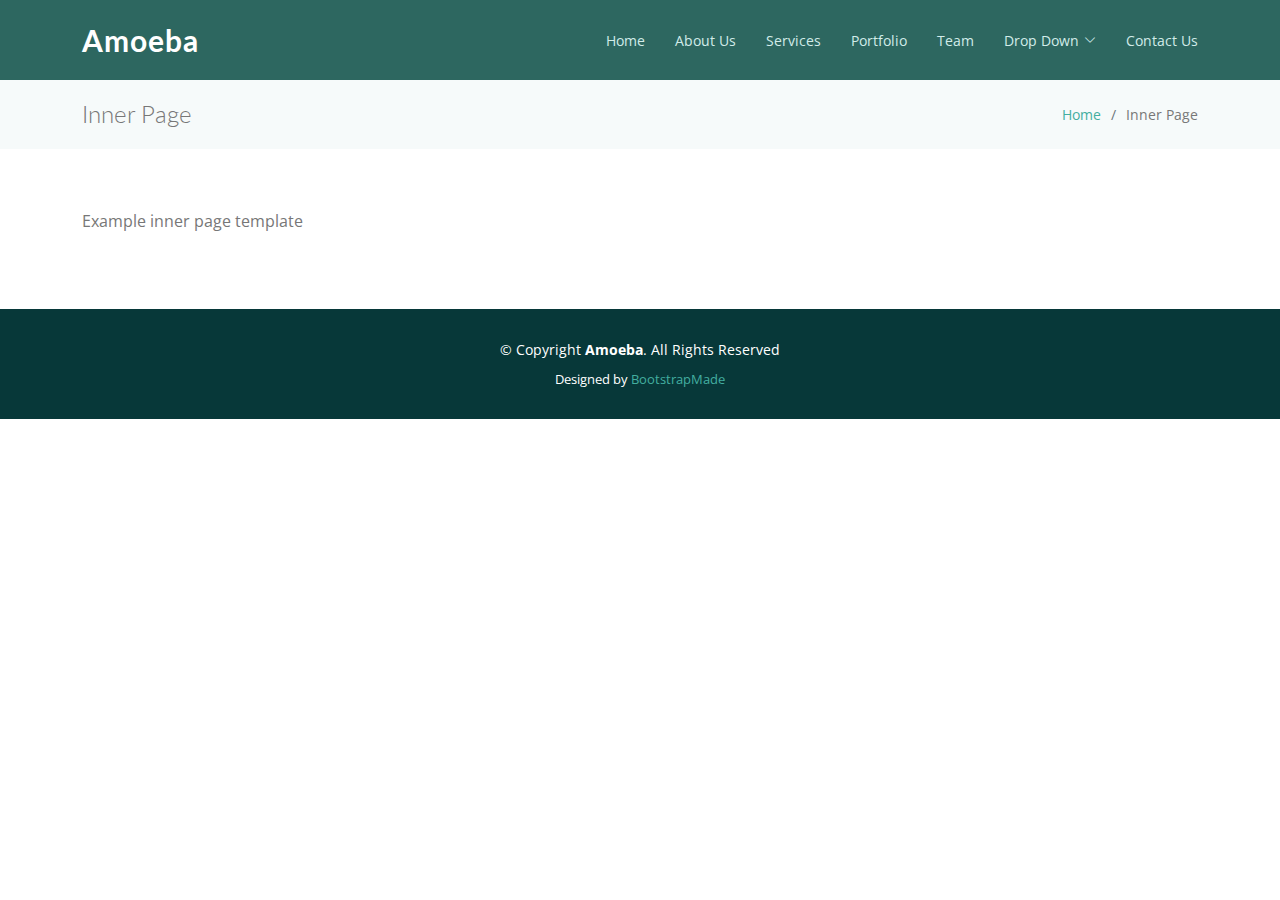
<file: inner-page.html>
<!DOCTYPE html>
<html lang="en">

<head>
  <meta charset="utf-8">
  <meta content="width=device-width, initial-scale=1.0" name="viewport">

  <title>Inner Page - Amoeba Bootstrap Template</title>
  <meta content="" name="description">
  <meta content="" name="keywords">

  <!-- Favicons -->
  <link href="assets/img/favicon.png" rel="icon">
  <link href="assets/img/apple-touch-icon.png" rel="apple-touch-icon">

  <!-- Google Fonts -->
  <link href="https://fonts.googleapis.com/css?family=Open+Sans:300,300i,400,400i,600,600i,700,700i|Lato:400,300,700,900" rel="stylesheet">

  <!-- Vendor CSS Files -->
  <link href="assets/vendor/bootstrap/css/bootstrap.min.css" rel="stylesheet">
  <link href="assets/vendor/bootstrap-icons/bootstrap-icons.css" rel="stylesheet">
  <link href="assets/vendor/glightbox/css/glightbox.min.css" rel="stylesheet">
  <link href="assets/vendor/swiper/swiper-bundle.min.css" rel="stylesheet">

  <!-- Template Main CSS File -->
  <link href="assets/css/style.css" rel="stylesheet">

  <!-- =======================================================
  * Template Name: Amoeba - v4.9.1
  * Template URL: https://bootstrapmade.com/free-one-page-bootstrap-template-amoeba/
  * Author: BootstrapMade.com
  * License: https://bootstrapmade.com/license/
  ======================================================== -->
</head>

<body>

  <!-- ======= Header ======= -->
  <header id="header" class="fixed-top d-flex align-items-center">
    <div class="container d-flex align-items-center">

      <div class="logo me-auto">
        <h1><a href="index.html">Amoeba</a></h1>
        <!-- Uncomment below if you prefer to use an image logo -->
        <!-- <a href="index.html"><img src="assets/img/logo.png" alt="" class="img-fluid"></a>-->
      </div>

      <nav id="navbar" class="navbar">
        <ul>
          <li><a class="nav-link scrollto " href="#hero">Home</a></li>
          <li><a class="nav-link scrollto" href="#about">About Us</a></li>
          <li><a class="nav-link scrollto" href="#services">Services</a></li>
          <li><a class="nav-link scrollto" href="#portfolio">Portfolio</a></li>
          <li><a class="nav-link scrollto" href="#team">Team</a></li>
          <li class="dropdown"><a href="#"><span>Drop Down</span> <i class="bi bi-chevron-down"></i></a>
            <ul>
              <li><a href="#">Drop Down 1</a></li>
              <li class="dropdown"><a href="#"><span>Deep Drop Down</span> <i class="bi bi-chevron-right"></i></a>
                <ul>
                  <li><a href="#">Deep Drop Down 1</a></li>
                  <li><a href="#">Deep Drop Down 2</a></li>
                  <li><a href="#">Deep Drop Down 3</a></li>
                  <li><a href="#">Deep Drop Down 4</a></li>
                  <li><a href="#">Deep Drop Down 5</a></li>
                </ul>
              </li>
              <li><a href="#">Drop Down 2</a></li>
              <li><a href="#">Drop Down 3</a></li>
              <li><a href="#">Drop Down 4</a></li>
            </ul>
          </li>
          <li><a class="nav-link scrollto" href="#contact">Contact Us</a></li>
        </ul>
        <i class="bi bi-list mobile-nav-toggle"></i>
      </nav><!-- .navbar -->

    </div>
  </header><!-- End #header -->

  <main id="main">

    <!-- ======= Breadcrumbs ======= -->
    <section class="breadcrumbs">
      <div class="container">

        <div class="d-flex justify-content-between align-items-center">
          <h2>Inner Page</h2>
          <ol>
            <li><a href="index.html">Home</a></li>
            <li>Inner Page</li>
          </ol>
        </div>

      </div>
    </section><!-- End Breadcrumbs -->

    <section class="inner-page">
      <div class="container">
        <p>
          Example inner page template
        </p>
      </div>
    </section>

  </main><!-- End #main -->

  <!-- ======= Footer ======= -->
  <footer id="footer">
    <div class="container">
      <div class="copyright">
        &copy; Copyright <strong><span>Amoeba</span></strong>. All Rights Reserved
      </div>
      <div class="credits">
        <!-- All the links in the footer should remain intact. -->
        <!-- You can delete the links only if you purchased the pro version. -->
        <!-- Licensing information: https://bootstrapmade.com/license/ -->
        <!-- Purchase the pro version with working PHP/AJAX contact form: https://bootstrapmade.com/free-one-page-bootstrap-template-amoeba/ -->
        Designed by <a href="https://bootstrapmade.com/">BootstrapMade</a>
      </div>
    </div>
  </footer><!-- End #footer -->

  <a href="#" class="back-to-top d-flex align-items-center justify-content-center"><i class="bi bi-arrow-up-short"></i></a>

  <!-- Vendor JS Files -->
  <script src="assets/vendor/bootstrap/js/bootstrap.bundle.min.js"></script>
  <script src="assets/vendor/glightbox/js/glightbox.min.js"></script>
  <script src="assets/vendor/isotope-layout/isotope.pkgd.min.js"></script>
  <script src="assets/vendor/swiper/swiper-bundle.min.js"></script>
  <script src="assets/vendor/php-email-form/validate.js"></script>

  <!-- Template Main JS File -->
  <script src="assets/js/main.js"></script>

</body>

</html>
</file>
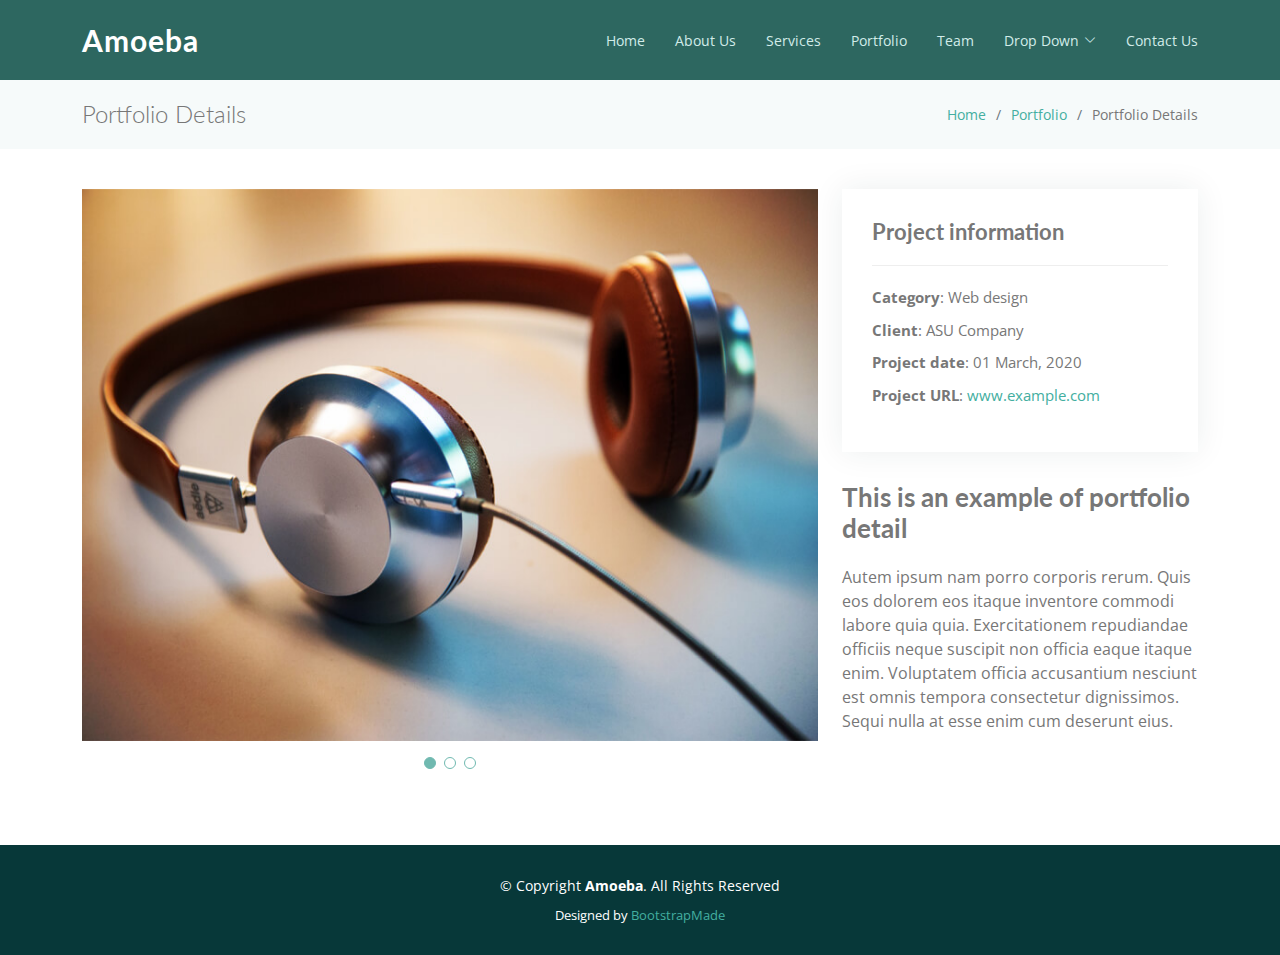
<file: portfolio-details.html>
<!DOCTYPE html>
<html lang="en">

<head>
  <meta charset="utf-8">
  <meta content="width=device-width, initial-scale=1.0" name="viewport">

  <title>Portfolio Details - Amoeba Bootstrap Template</title>
  <meta content="" name="description">
  <meta content="" name="keywords">

  <!-- Favicons -->
  <link href="assets/img/favicon.png" rel="icon">
  <link href="assets/img/apple-touch-icon.png" rel="apple-touch-icon">

  <!-- Google Fonts -->
  <link href="https://fonts.googleapis.com/css?family=Open+Sans:300,300i,400,400i,600,600i,700,700i|Lato:400,300,700,900" rel="stylesheet">

  <!-- Vendor CSS Files -->
  <link href="assets/vendor/bootstrap/css/bootstrap.min.css" rel="stylesheet">
  <link href="assets/vendor/bootstrap-icons/bootstrap-icons.css" rel="stylesheet">
  <link href="assets/vendor/glightbox/css/glightbox.min.css" rel="stylesheet">
  <link href="assets/vendor/swiper/swiper-bundle.min.css" rel="stylesheet">

  <!-- Template Main CSS File -->
  <link href="assets/css/style.css" rel="stylesheet">

  <!-- =======================================================
  * Template Name: Amoeba - v4.9.1
  * Template URL: https://bootstrapmade.com/free-one-page-bootstrap-template-amoeba/
  * Author: BootstrapMade.com
  * License: https://bootstrapmade.com/license/
  ======================================================== -->
</head>

<body>

  <!-- ======= Header ======= -->
  <header id="header" class="fixed-top d-flex align-items-center">
    <div class="container d-flex align-items-center">

      <div class="logo me-auto">
        <h1><a href="index.html">Amoeba</a></h1>
        <!-- Uncomment below if you prefer to use an image logo -->
        <!-- <a href="index.html"><img src="assets/img/logo.png" alt="" class="img-fluid"></a>-->
      </div>

      <nav id="navbar" class="navbar">
        <ul>
          <li><a class="nav-link scrollto " href="#hero">Home</a></li>
          <li><a class="nav-link scrollto" href="#about">About Us</a></li>
          <li><a class="nav-link scrollto" href="#services">Services</a></li>
          <li><a class="nav-link scrollto" href="#portfolio">Portfolio</a></li>
          <li><a class="nav-link scrollto" href="#team">Team</a></li>
          <li class="dropdown"><a href="#"><span>Drop Down</span> <i class="bi bi-chevron-down"></i></a>
            <ul>
              <li><a href="#">Drop Down 1</a></li>
              <li class="dropdown"><a href="#"><span>Deep Drop Down</span> <i class="bi bi-chevron-right"></i></a>
                <ul>
                  <li><a href="#">Deep Drop Down 1</a></li>
                  <li><a href="#">Deep Drop Down 2</a></li>
                  <li><a href="#">Deep Drop Down 3</a></li>
                  <li><a href="#">Deep Drop Down 4</a></li>
                  <li><a href="#">Deep Drop Down 5</a></li>
                </ul>
              </li>
              <li><a href="#">Drop Down 2</a></li>
              <li><a href="#">Drop Down 3</a></li>
              <li><a href="#">Drop Down 4</a></li>
            </ul>
          </li>
          <li><a class="nav-link scrollto" href="#contact">Contact Us</a></li>
        </ul>
        <i class="bi bi-list mobile-nav-toggle"></i>
      </nav><!-- .navbar -->

    </div>
  </header><!-- End #header -->

  <main id="main">

    <!-- ======= Breadcrumbs ======= -->
    <section class="breadcrumbs">
      <div class="container">

        <div class="d-flex justify-content-between align-items-center">
          <h2>Portfolio Details</h2>
          <ol>
            <li><a href="index.html">Home</a></li>
            <li><a href="portfolio.html">Portfolio</a></li>
            <li>Portfolio Details</li>
          </ol>
        </div>

      </div>
    </section><!-- Breadcrumbs -->

    <!-- ======= Portfolio Details Section ======= -->
    <section id="portfolio-details" class="portfolio-details">
      <div class="container">

        <div class="row gy-4">

          <div class="col-lg-8">
            <div class="portfolio-details-slider swiper">
              <div class="swiper-wrapper align-items-center">

                <div class="swiper-slide">
                  <img src="assets/img/portfolio/portfolio-1.jpg" alt="">
                </div>

                <div class="swiper-slide">
                  <img src="assets/img/portfolio/portfolio-2.jpg" alt="">
                </div>

                <div class="swiper-slide">
                  <img src="assets/img/portfolio/portfolio-3.jpg" alt="">
                </div>

              </div>
              <div class="swiper-pagination"></div>
            </div>
          </div>

          <div class="col-lg-4">
            <div class="portfolio-info">
              <h3>Project information</h3>
              <ul>
                <li><strong>Category</strong>: Web design</li>
                <li><strong>Client</strong>: ASU Company</li>
                <li><strong>Project date</strong>: 01 March, 2020</li>
                <li><strong>Project URL</strong>: <a href="#">www.example.com</a></li>
              </ul>
            </div>
            <div class="portfolio-description">
              <h2>This is an example of portfolio detail</h2>
              <p>
                Autem ipsum nam porro corporis rerum. Quis eos dolorem eos itaque inventore commodi labore quia quia. Exercitationem repudiandae officiis neque suscipit non officia eaque itaque enim. Voluptatem officia accusantium nesciunt est omnis tempora consectetur dignissimos. Sequi nulla at esse enim cum deserunt eius.
              </p>
            </div>
          </div>

        </div>

      </div>
    </section><!-- End Portfolio Details Section -->

  </main><!-- End #main -->

  <!-- ======= Footer ======= -->
  <footer id="footer">
    <div class="container">
      <div class="copyright">
        &copy; Copyright <strong><span>Amoeba</span></strong>. All Rights Reserved
      </div>
      <div class="credits">
        <!-- All the links in the footer should remain intact. -->
        <!-- You can delete the links only if you purchased the pro version. -->
        <!-- Licensing information: https://bootstrapmade.com/license/ -->
        <!-- Purchase the pro version with working PHP/AJAX contact form: https://bootstrapmade.com/free-one-page-bootstrap-template-amoeba/ -->
        Designed by <a href="https://bootstrapmade.com/">BootstrapMade</a>
      </div>
    </div>
  </footer><!-- End #footer -->

  <a href="#" class="back-to-top d-flex align-items-center justify-content-center"><i class="bi bi-arrow-up-short"></i></a>

  <!-- Vendor JS Files -->
  <script src="assets/vendor/bootstrap/js/bootstrap.bundle.min.js"></script>
  <script src="assets/vendor/glightbox/js/glightbox.min.js"></script>
  <script src="assets/vendor/isotope-layout/isotope.pkgd.min.js"></script>
  <script src="assets/vendor/swiper/swiper-bundle.min.js"></script>
  <script src="assets/vendor/php-email-form/validate.js"></script>

  <!-- Template Main JS File -->
  <script src="assets/js/main.js"></script>

</body>

</html>
</file>
<file: assets/css/style.css>
/**
* Template Name: Amoeba - v4.9.1
* Template URL: https://bootstrapmade.com/free-one-page-bootstrap-template-amoeba/
* Author: BootstrapMade.com
* License: https://bootstrapmade.com/license/
*/

/*--------------------------------------------------------------
# General
--------------------------------------------------------------*/
body {
  font-family: "Open Sans", sans-serif;
  color: #777;
}

a {
  text-decoration: none;
  color: #43aea0;
}

a:hover {
  color: #00d3b8;
  text-decoration: none;
}

h1,
h2,
h3,
h4,
h5,
h6,
.font-primary {
  font-family: "Lato", sans-serif;
}

/*--------------------------------------------------------------
# Sections General
--------------------------------------------------------------*/
section {
  padding: 60px 0;
}

.section-bg {
  background-color: #f2f9f8;
}

.section-title {
  text-align: center;
  padding-bottom: 30px;
}

.section-title h2 {
  font-size: 32px;
  font-weight: 300;
  margin-bottom: 20px;
  padding-bottom: 0;
  color: #555;
}

.section-title p {
  margin-bottom: 0;
}

/*--------------------------------------------------------------
# Breadcrumbs
--------------------------------------------------------------*/
.breadcrumbs {
  padding: 20px 0;
  background-color: #f6fafa;
  min-height: 40px;
  margin-top: 80px;
}

.breadcrumbs h2 {
  font-size: 24px;
  font-weight: 300;
  margin: 0;
}

@media (max-width: 992px) {
  .breadcrumbs h2 {
    margin: 0 0 10px 0;
  }
}

.breadcrumbs ol {
  display: flex;
  flex-wrap: wrap;
  list-style: none;
  padding: 0;
  margin: 0;
  font-size: 14px;
}

.breadcrumbs ol li+li {
  padding-left: 10px;
}

.breadcrumbs ol li+li::before {
  display: inline-block;
  padding-right: 10px;
  color: #6c757d;
  content: "/";
}

@media (max-width: 768px) {
  .breadcrumbs .d-flex {
    display: block !important;
  }

  .breadcrumbs ol {
    display: block;
  }

  .breadcrumbs ol li {
    display: inline-block;
  }
}

/*--------------------------------------------------------------
# Back to top button
--------------------------------------------------------------*/
.back-to-top {
  position: fixed;
  visibility: hidden;
  opacity: 0;
  right: 15px;
  bottom: 15px;
  z-index: 99999;
  background: #70b9b0;
  width: 40px;
  height: 40px;
  border-radius: 4px;
  transition: all 0.4s;
}

.back-to-top i {
  font-size: 24px;
  color: #fff;
  line-height: 0;
}

.back-to-top:hover {
  background: #8bc6bf;
  color: #fff;
}

.back-to-top.active {
  visibility: visible;
  opacity: 1;
}

/*--------------------------------------------------------------
# Header
--------------------------------------------------------------*/
#header {
  height: 80px;
  transition: all 0.5s;
  z-index: 997;
  transition: all 0.5s;
  background: #2d6760;
}

#header.header-scrolled {
  background: #1d443f;
  height: 60px;
}

#header .logo h1 {
  font-size: 30px;
  margin: 0;
  padding: 0;
  line-height: 0;
  font-weight: 700;
  letter-spacing: 1px;
}

#header .logo h1 a,
#header .logo h1 a:hover {
  color: #fff;
  text-decoration: none;
  line-height: 0;
}

#header .logo img {
  padding: 0;
  margin: 0;
  max-height: 40px;
}

#main {
  margin-top: 80px;
}

/*--------------------------------------------------------------
# Navigation Menu
--------------------------------------------------------------*/
/**
* Desktop Navigation 
*/
.navbar {
  padding: 0;
}

.navbar ul {
  margin: 0;
  padding: 0;
  display: flex;
  list-style: none;
  align-items: center;
}

.navbar li {
  position: relative;
}

.navbar a,
.navbar a:focus {
  display: flex;
  align-items: center;
  justify-content: space-between;
  padding: 10px 0 10px 30px;
  font-family: "Open Sans", sans-serif;
  font-size: 14px;
  color: #d2ece9;
  white-space: nowrap;
  transition: 0.3s;
}

.navbar a i,
.navbar a:focus i {
  font-size: 12px;
  line-height: 0;
  margin-left: 5px;
}

.navbar a:hover,
.navbar .active,
.navbar .active:focus,
.navbar li:hover>a {
  color: #fff;
}

.navbar .dropdown ul {
  display: block;
  position: absolute;
  left: 14px;
  top: calc(100% + 30px);
  margin: 0;
  padding: 10px 0;
  z-index: 99;
  opacity: 0;
  visibility: hidden;
  background: #fff;
  box-shadow: 0px 0px 30px rgba(127, 137, 161, 0.25);
  transition: 0.3s;
}

.navbar .dropdown ul li {
  min-width: 200px;
}

.navbar .dropdown ul a {
  padding: 10px 20px;
  text-transform: none;
  font-size: 14px;
  font-weight: 500;
  color: #25564f;
}

.navbar .dropdown ul a i {
  font-size: 12px;
}

.navbar .dropdown ul a:hover,
.navbar .dropdown ul .active:hover,
.navbar .dropdown ul li:hover>a {
  color: #70b9b0;
}

.navbar .dropdown:hover>ul {
  opacity: 1;
  top: 100%;
  visibility: visible;
}

.navbar .dropdown .dropdown ul {
  top: 0;
  left: calc(100% - 30px);
  visibility: hidden;
}

.navbar .dropdown .dropdown:hover>ul {
  opacity: 1;
  top: 0;
  left: 100%;
  visibility: visible;
}

@media (max-width: 1366px) {
  .navbar .dropdown .dropdown ul {
    left: -90%;
  }

  .navbar .dropdown .dropdown:hover>ul {
    left: -100%;
  }
}

/**
* Mobile Navigation 
*/
.mobile-nav-toggle {
  color: #fff;
  font-size: 28px;
  cursor: pointer;
  display: none;
  line-height: 0;
  transition: 0.5s;
}

@media (max-width: 991px) {
  .mobile-nav-toggle {
    display: block;
  }

  .navbar ul {
    display: none;
  }
}

.navbar-mobile {
  position: fixed;
  overflow: hidden;
  top: 0;
  right: 0;
  left: 0;
  bottom: 0;
  background: rgba(7, 56, 57, 0.9);
  transition: 0.3s;
}

.navbar-mobile .mobile-nav-toggle {
  position: absolute;
  top: 15px;
  right: 15px;
}

.navbar-mobile ul {
  display: block;
  position: absolute;
  top: 55px;
  right: 15px;
  bottom: 15px;
  left: 15px;
  padding: 10px 0;
  background-color: #fff;
  overflow-y: auto;
  transition: 0.3s;
}

.navbar-mobile a,
.navbar-mobile a:focus {
  padding: 10px 20px;
  font-size: 15px;
  color: #073839;
}

.navbar-mobile a:hover,
.navbar-mobile .active,
.navbar-mobile li:hover>a {
  color: #70b9b0;
}

.navbar-mobile .getstarted,
.navbar-mobile .getstarted:focus {
  margin: 15px;
}

.navbar-mobile .dropdown ul {
  position: static;
  display: none;
  margin: 10px 20px;
  padding: 10px 0;
  z-index: 99;
  opacity: 1;
  visibility: visible;
  background: #fff;
  box-shadow: 0px 0px 30px rgba(127, 137, 161, 0.25);
}

.navbar-mobile .dropdown ul li {
  min-width: 200px;
}

.navbar-mobile .dropdown ul a {
  padding: 10px 20px;
}

.navbar-mobile .dropdown ul a i {
  font-size: 12px;
}

.navbar-mobile .dropdown ul a:hover,
.navbar-mobile .dropdown ul .active:hover,
.navbar-mobile .dropdown ul li:hover>a {
  color: #70b9b0;
}

.navbar-mobile .dropdown>.dropdown-active {
  display: block;
}

/*--------------------------------------------------------------
# Hero Section
--------------------------------------------------------------*/
#hero {
  width: 100%;
  height: 75vh;
  background: url("../img/hero-background.jpg") top center;
  background-size: cover;
  position: relative;
  margin-bottom: -80px;
}

#hero:before {
  content: "";
  background: rgba(112, 185, 176, 0.85);
  position: absolute;
  bottom: 0;
  top: 0;
  left: 0;
  right: 0;
}

#hero .hero-container {
  position: absolute;
  bottom: 0;
  top: 0;
  left: 0;
  right: 0;
  display: flex;
  padding-top: 80px;
  justify-content: center;
  align-items: center;
  flex-direction: column;
  text-align: center;
}

#hero h1 {
  margin: 0 0 10px 0;
  font-size: 48px;
  font-weight: 300;
  line-height: 56px;
  color: #fff;
}

#hero h2 {
  color: #eee;
  margin-bottom: 50px;
  font-size: 20px;
  font-weight: 300;
}

#hero .btn-get-started {
  font-family: "Lato", sans-serif;
  font-weight: 400;
  font-size: 16px;
  letter-spacing: 1px;
  display: inline-block;
  padding: 8px 28px 10px 28px;
  border-radius: 50px;
  transition: 0.5s;
  border: 1px solid #fff;
  color: #fff;
}

#hero .btn-get-started:hover {
  background: #fff;
  color: #70b9b0;
  border: 1px solid #70b9b0;
}

@media (min-width: 1024px) {
  #hero {
    background-attachment: fixed;
  }
}

@media (max-width: 768px) {
  #hero h1 {
    font-size: 28px;
    line-height: 36px;
  }

  #hero h2 {
    font-size: 18px;
    line-height: 24px;
    margin-bottom: 30px;
  }
}

/*--------------------------------------------------------------
# About Us
--------------------------------------------------------------*/
.about h3 {
  font-weight: 400;
  font-size: 26px;
}

.about ul {
  list-style: none;
  padding: 0;
}

.about ul li {
  padding-bottom: 10px;
}

.about ul i {
  font-size: 22px;
  padding-right: 4px;
  color: #70b9b0;
  line-height: 0;
}

.about p:last-child {
  margin-bottom: 0;
}

/*--------------------------------------------------------------
# Services
--------------------------------------------------------------*/
.services .icon-box {
  margin-bottom: 20px;
  text-align: center;
}

.services .icon {
  display: flex;
  justify-content: center;
  margin-bottom: 15px;
}

.services .icon i {
  color: #70b9b0;
  font-size: 42px;
}

.services .title {
  font-weight: 700;
  margin-bottom: 15px;
  font-size: 18px;
  text-transform: uppercase;
}

.services .title a {
  color: #343a40;
  transition: 0.3s;
}

.services .icon-box:hover .title a {
  color: #70b9b0;
}

.services .description {
  line-height: 24px;
  font-size: 14px;
}

/*--------------------------------------------------------------
# Call To Action
--------------------------------------------------------------*/
.call-to-action {
  background: linear-gradient(rgba(1, 41, 42, 0.5), rgba(7, 56, 57, 0.5)), url("../img/call-to-action-bg.jpg") fixed center center;
  background-size: cover;
  padding: 60px 0;
}

.call-to-action h3 {
  color: #fff;
  font-size: 28px;
  font-weight: 700;
}

.call-to-action p {
  color: #fff;
}

.call-to-action .cta-btn {
  font-family: "Lato", sans-serif;
  font-weight: 400;
  font-size: 16px;
  letter-spacing: 1px;
  display: inline-block;
  padding: 6px 28px 10px 28px;
  border-radius: 25px;
  transition: 0.5s;
  margin-top: 10px;
  border: 2px solid #fff;
  color: #fff;
}

.call-to-action .cta-btn:hover {
  background: #70b9b0;
  border: 2px solid #70b9b0;
}

/*--------------------------------------------------------------
# Our Portfolio
--------------------------------------------------------------*/
.portfolio {
  padding: 60px 0;
}

.portfolio #portfolio-flters {
  padding: 0;
  margin: 0 0 35px 0;
  list-style: none;
  text-align: center;
}

.portfolio #portfolio-flters li {
  cursor: pointer;
  margin: 0 15px 15px 0;
  display: inline-block;
  padding: 10px 20px;
  font-size: 12px;
  line-height: 20px;
  color: #777;
  border-radius: 4px;
  text-transform: uppercase;
  background: white;
  margin-bottom: 5px;
  transition: all 0.3s ease-in-out;
}

.portfolio #portfolio-flters li:hover,
.portfolio #portfolio-flters li.filter-active {
  background: #70b9b0;
  color: #fff;
}

.portfolio #portfolio-flters li:last-child {
  margin-right: 0;
}

.portfolio .portfolio-wrap {
  background: #073839;
  overflow: hidden;
  min-height: 200px;
  position: relative;
  border-radius: 4px;
  margin: 0 0 30px 0;
}

.portfolio .portfolio-wrap img {
  transition: all 0.3s ease-in-out;
}

.portfolio .portfolio-wrap .portfolio-info {
  opacity: 0;
  position: absolute;
  transition: all 0.3s linear;
  text-align: center;
  top: 10%;
  left: 0;
  right: 0;
}

.portfolio .portfolio-wrap .portfolio-info h3 {
  font-size: 22px;
}

.portfolio .portfolio-wrap .portfolio-info h3 a {
  color: #fff;
  font-weight: bold;
}

.portfolio .portfolio-wrap .portfolio-info a i {
  color: #fff;
  font-size: 24px;
  transition: 0.3s;
  margin: 4px;
}

.portfolio .portfolio-wrap .portfolio-info a i:hover {
  color: #70b9b0;
}

.portfolio .portfolio-wrap:hover img {
  opacity: 0.4;
  transform: scale(1.1);
}

.portfolio .portfolio-wrap:hover .portfolio-info {
  opacity: 1;
  top: calc(50% - 30px);
}

/*--------------------------------------------------------------
# Portfolio Details
--------------------------------------------------------------*/
.portfolio-details {
  padding-top: 40px;
}

.portfolio-details .portfolio-details-slider img {
  width: 100%;
}

.portfolio-details .portfolio-details-slider .swiper-pagination {
  margin-top: 20px;
  position: relative;
}

.portfolio-details .portfolio-details-slider .swiper-pagination .swiper-pagination-bullet {
  width: 12px;
  height: 12px;
  background-color: #fff;
  opacity: 1;
  border: 1px solid #70b9b0;
}

.portfolio-details .portfolio-details-slider .swiper-pagination .swiper-pagination-bullet-active {
  background-color: #70b9b0;
}

.portfolio-details .portfolio-info {
  padding: 30px;
  box-shadow: 0px 0 30px rgba(7, 56, 57, 0.08);
}

.portfolio-details .portfolio-info h3 {
  font-size: 22px;
  font-weight: 700;
  margin-bottom: 20px;
  padding-bottom: 20px;
  border-bottom: 1px solid #eee;
}

.portfolio-details .portfolio-info ul {
  list-style: none;
  padding: 0;
  font-size: 15px;
}

.portfolio-details .portfolio-info ul li+li {
  margin-top: 10px;
}

.portfolio-details .portfolio-description {
  padding-top: 30px;
}

.portfolio-details .portfolio-description h2 {
  font-size: 26px;
  font-weight: 700;
  margin-bottom: 20px;
}

.portfolio-details .portfolio-description p {
  padding: 0;
}

/*--------------------------------------------------------------
# Frequently Asked Questions
--------------------------------------------------------------*/
.faq {
  padding: 60px 0;
}

.faq .faq-list {
  padding: 0;
  list-style: none;
}

.faq .faq-list li {
  border-bottom: 1px solid #deefed;
  margin-bottom: 20px;
  padding-bottom: 20px;
}

.faq .faq-list .question {
  display: block;
  position: relative;
  font-family: "Lato", sans-serif;
  font-size: 18px;
  line-height: 24px;
  font-weight: 400;
  padding-left: 25px;
  cursor: pointer;
  color: #51a59b;
  transition: 0.3s;
}

.faq .faq-list i {
  font-size: 16px;
  position: absolute;
  left: 0;
  top: -2px;
}

.faq .faq-list p {
  margin-bottom: 0;
  padding: 10px 0 0 25px;
}

.faq .faq-list .icon-show {
  display: none;
}

.faq .faq-list .collapsed {
  color: #343a40;
}

.faq .faq-list .collapsed:hover {
  color: #70b9b0;
}

.faq .faq-list .collapsed .icon-show {
  display: inline-block;
  transition: 0.6s;
}

.faq .faq-list .collapsed .icon-close {
  display: none;
  transition: 0.6s;
}

/*--------------------------------------------------------------
# Our Team
--------------------------------------------------------------*/
.team .member {
  text-align: center;
  box-shadow: 0px 0px 12px 0px rgba(0, 0, 0, 0.1);
  padding: 30px 20px;
  background: #fff;
}

.team .member img {
  max-width: 60%;
  border-radius: 50%;
  margin: 0 0 30px 0;
}

.team .member h4 {
  font-weight: 700;
  margin-bottom: 2px;
  font-size: 18px;
}

.team .member span {
  font-style: italic;
  display: block;
  font-size: 13px;
}

.team .member p {
  padding-top: 10px;
  font-size: 14px;
  font-style: italic;
  color: #aaaaaa;
}

.team .member .social {
  margin-top: 15px;
}

.team .member .social a {
  color: #92cac3;
  transition: 0.3s;
}

.team .member .social a:hover {
  color: #3c8b81;
}

.team .member .social i {
  font-size: 18px;
  margin: 0 2px;
}

/*--------------------------------------------------------------
# Contact Us
--------------------------------------------------------------*/
.contact .contact-about h3 {
  font-size: 36px;
  margin: 0 0 10px 0;
  padding: 0;
  line-height: 1;
  font-weight: 500;
  letter-spacing: 1px;
  color: #70b9b0;
}

.contact .contact-about p {
  font-size: 14px;
  line-height: 24px;
  font-family: "Lato", sans-serif;
  color: #888;
}

.contact .social-links {
  padding-bottom: 20px;
}

.contact .social-links a {
  display: inline-flex;
  align-items: center;
  justify-content: center;
  font-size: 16px;
  background: #fff;
  color: #70b9b0;
  line-height: 0;
  margin-right: 4px;
  border-radius: 50%;
  width: 36px;
  height: 36px;
  transition: 0.3s;
  border: 1px solid #70b9b0;
}

.contact .social-links a:hover {
  background: #70b9b0;
  color: #fff;
}

.contact .info {
  color: #777;
}

.contact .info i {
  font-size: 32px;
  color: #70b9b0;
  float: left;
  line-height: 1;
}

.contact .info p {
  padding: 0 0 10px 42px;
  line-height: 28px;
  font-size: 14px;
}

.contact .php-email-form .error-message {
  display: none;
  color: #fff;
  background: #ed3c0d;
  text-align: left;
  padding: 15px;
  font-weight: 600;
}

.contact .php-email-form .error-message br+br {
  margin-top: 25px;
}

.contact .php-email-form .sent-message {
  display: none;
  color: #fff;
  background: #18d26e;
  text-align: center;
  padding: 15px;
  font-weight: 600;
}

.contact .php-email-form .loading {
  display: none;
  background: #fff;
  text-align: center;
  padding: 15px;
}

.contact .php-email-form .loading:before {
  content: "";
  display: inline-block;
  border-radius: 50%;
  width: 24px;
  height: 24px;
  margin: 0 10px -6px 0;
  border: 3px solid #18d26e;
  border-top-color: #eee;
  -webkit-animation: animate-loading 1s linear infinite;
  animation: animate-loading 1s linear infinite;
}

.contact .php-email-form input,
.contact .php-email-form textarea {
  border-radius: 0;
  box-shadow: none;
  font-size: 14px;
}

.contact .php-email-form button[type=submit] {
  background: #70b9b0;
  border: 0;
  padding: 10px 24px;
  color: #fff;
  transition: 0.4s;
}

.contact .php-email-form button[type=submit]:hover {
  background: #92cac3;
}

@-webkit-keyframes animate-loading {
  0% {
    transform: rotate(0deg);
  }

  100% {
    transform: rotate(360deg);
  }
}

@keyframes animate-loading {
  0% {
    transform: rotate(0deg);
  }

  100% {
    transform: rotate(360deg);
  }
}

/*--------------------------------------------------------------
# Map
--------------------------------------------------------------*/
.map {
  padding: 0;
  margin-bottom: -10px;
}

.map iframe {
  width: 100%;
  height: 380px;
}

/*--------------------------------------------------------------
# Footer
--------------------------------------------------------------*/
#footer {
  background: #073839;
  padding: 30px 0;
  color: #fff;
  font-size: 14px;
}

#footer .copyright {
  text-align: center;
}

#footer .credits {
  padding-top: 10px;
  text-align: center;
  font-size: 13px;
  color: #fff;
}
</file>
